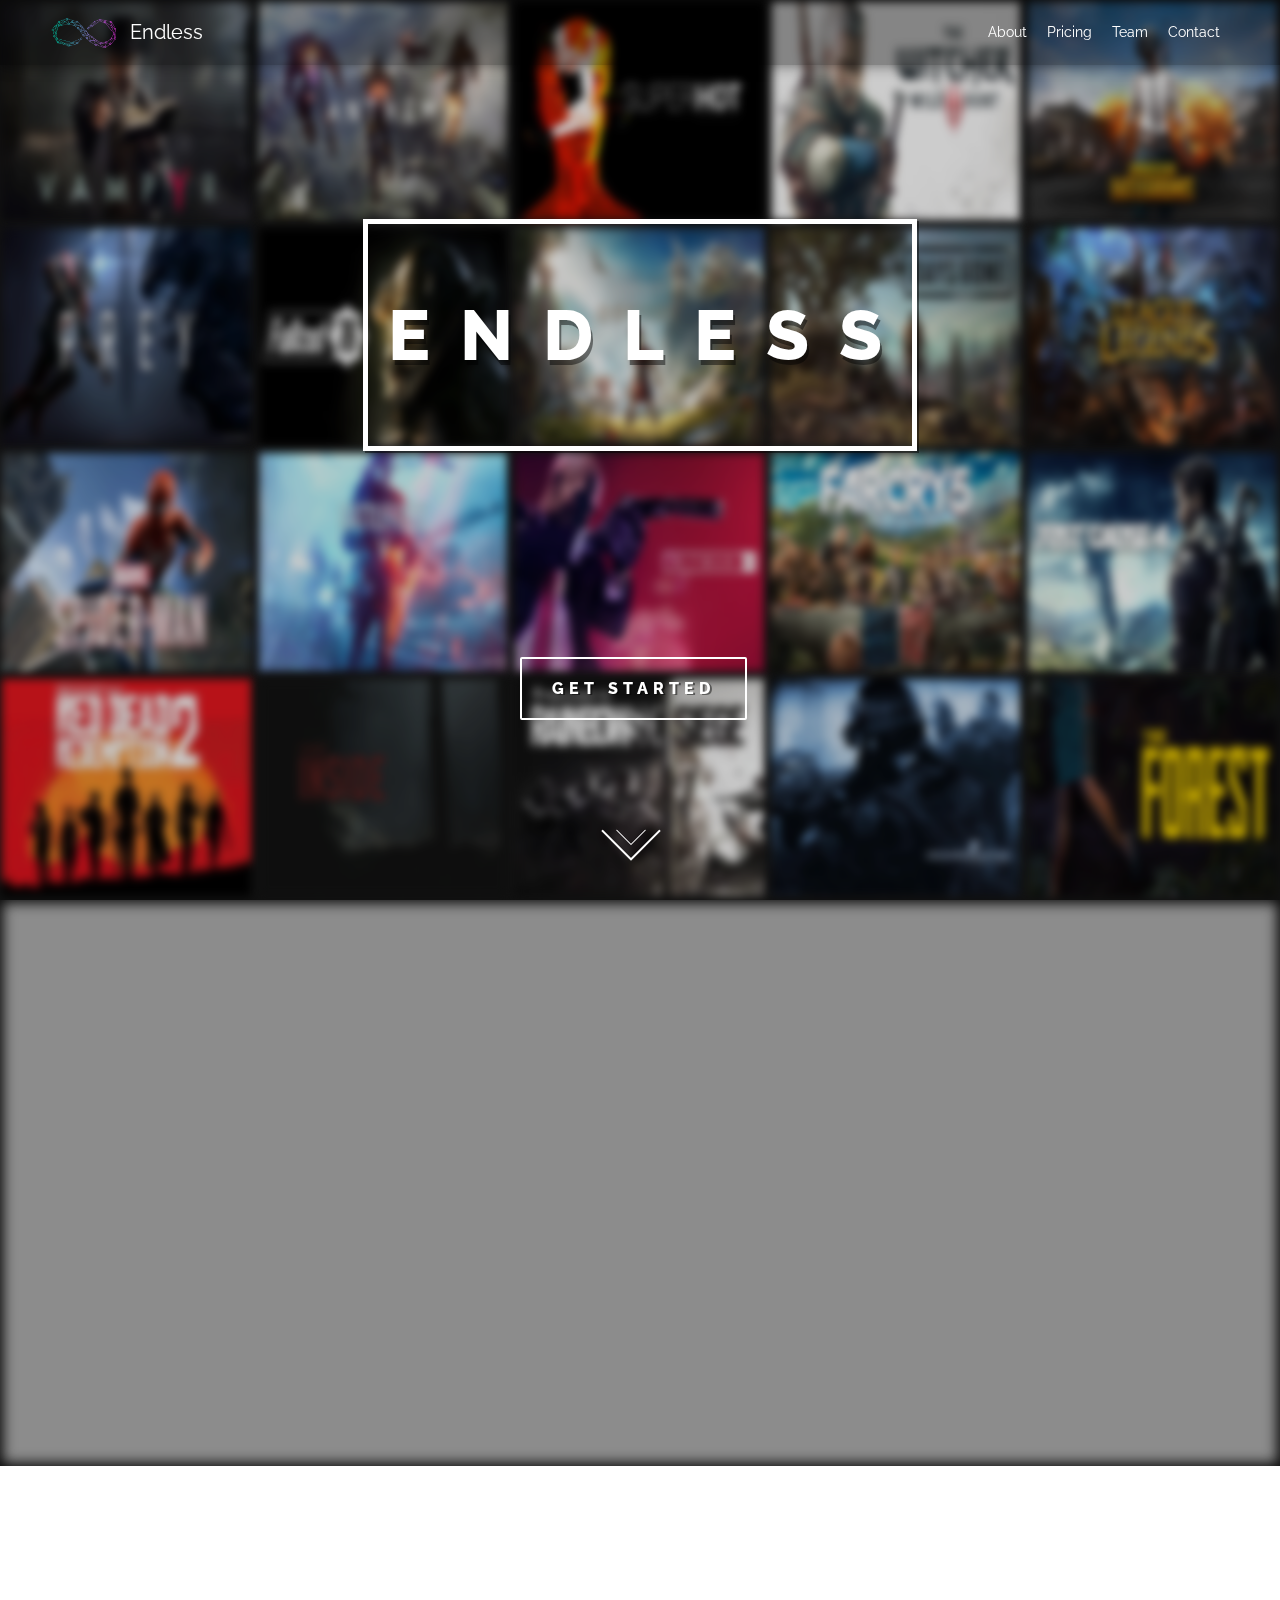
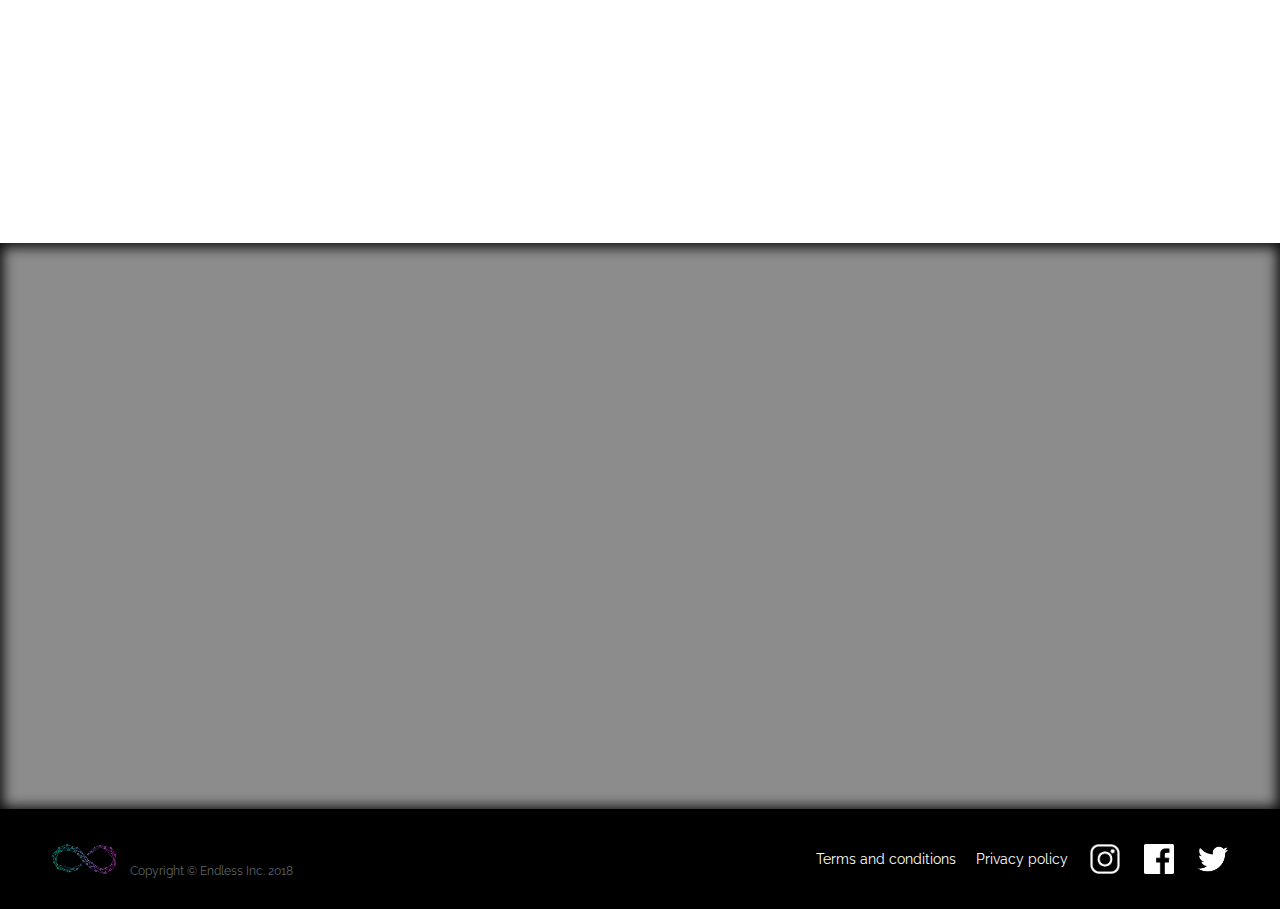
<file: index.html>
<!-- Everything in this folder has been made by Mark-Olivier Poulin-->
<!DOCTYPE html>

	<head>
		<!-- Global site tag (gtag.js) - Google Analytics -->
		<script async src="https://www.googletagmanager.com/gtag/js?id=UA-129169611-1"></script>
		<script>
		  window.dataLayer = window.dataLayer || [];
		  function gtag(){dataLayer.push(arguments);}
		  gtag('js', new Date());

		  gtag('config', 'UA-129169611-1');
		</script>
		<meta charset="utf-8">
    	<meta http-equiv="X-UA-Compatible" content="IE=edge">
		<meta name="keywords" content="Dynamic game generator">
		<meta name="description" content="SEG 2900 project">
		<title>Endless | Home</title>
		<link href="https://fonts.googleapis.com/css?family=Montserrat|Raleway" rel="stylesheet">
		<link rel="icon" type="image/x-icon" href="./img/ico.ico" />
		<link href="./css/navStyle.css" rel="stylesheet" type="text/css">
		<link href="./css/footerStyle.css" rel="stylesheet" type="text/css">
		<link href="./css/index.css" rel="stylesheet" type="text/css">

		<script src="https://ajax.googleapis.com/ajax/libs/jquery/3.1.1/jquery.min.js"></script>

		<script src="./js/nav.js"></script>
		<script src="./js/smooth-scrolling.js"></script>
		<script src="./js/index-animations.js"></script>
		
		
		
	</head>

	<body>

		<div id="header">
			<div class="nav">
				<a class="nav-logo-a" href="index.html"><div class="nav-logo">
					<img id="logo" src="./img/logo1.png" onmouseover="animation()" onmouseout="back_to_logo()">
					<p id="nav-logo-text">Endless</p>
				</div></a>
				<div class="nav-menu-wrapper">
					<a class="nav-menu-a" id="a0" href="./html/About.html">About</a>
					<a class="nav-menu-a" id="a1" href="./html/Pricing.html">Pricing</a>
					<a class="nav-menu-a" id="a2" href="./html/Team.html">Team</a>
					<a class="nav-menu-a" id="a3" href="./html/Contact.html">Contact</a>
				</div>
			</div>
		</div>
		<div class="content-wrapper">
			<a id="c-arrow" href="#first"></a>
			<div class="top-container" id="zero">
				<div class="img-container" >
					<img src="./img/game_titles/1.jpg" class="bg-img">
					<img src="./img/game_titles/2.jpg" class="bg-img">
					<img src="./img/game_titles/3.jpg" class="bg-img">
					<img src="./img/game_titles/4.jpg" class="bg-img">
					<img src="./img/game_titles/5.jpg" class="bg-img">
					<img src="./img/game_titles/6.jpg" class="bg-img">
					<img src="./img/game_titles/7.jpg" class="bg-img">
					<img src="./img/game_titles/8.jpg" class="bg-img">
					<img src="./img/game_titles/9.jpg" class="bg-img">
					<img src="./img/game_titles/10.jpg" class="bg-img">
					<img src="./img/game_titles/11.jpg" class="bg-img">
					<img src="./img/game_titles/12.jpg" class="bg-img">
					<img src="./img/game_titles/13.jpg" class="bg-img">
					<img src="./img/game_titles/14.jpg" class="bg-img">
					<img src="./img/game_titles/15.jpg" class="bg-img">
					<img src="./img/game_titles/16.jpg" class="bg-img">
					<img src="./img/game_titles/17.jpg" class="bg-img">
					<img src="./img/game_titles/18.jpg" class="bg-img">
					<img src="./img/game_titles/19.jpg" class="bg-img">
					<img src="./img/game_titles/20.jpg" class="bg-img">
				</div>
			</div>
				<div class="overlay">
					<dir class="overlay-text" id="animate0">
						<div class="m-text-box"><p class="m-text">Endless</p></div>
						<div class="verticalFlip" id="animate1">
							<span>Endless possibilities</span>
							<span>Breaking boundaries</span>
							<span>The new fashion of gaming</span>
	    				</div>
					</div>
					<a href="./html/Pricing.html" class="p-link">Get started</a>
					<a class="f-arrow" href="#first"></a>
				</div>

			<div class="content-wbg0" id="first">
				<div class="content" id="animate2">
					<div style=" margin: calc((397px - 205px)/2)auto; ">
						<p id="sub-p-text">First thing first</p>
						<p id="main-p-text">What is it?</p>
						<p id="des-text">
							Endless is an artificial intelligence that dynamically generates new games based on your likings.
						</p>
					</div>
				</div>
			</div>

			<div class="content-nbg" id="second">
				<div id="animate3">
					<div style="margin: calc((377px - 184px)/2) 0 ;">
						<p id="sub-p-text" style="color:black; text-shadow: none;">With endless possibilities comes</p>
						<p id="main-p-text" style="color:black; text-shadow: none;">An ambitious mission</p>
						<p id="des-text" style="color:black; text-shadow: none;">
							Endless' mission is to eradicate gamers boredom by providing gamers fresh content each time they play.
						</p>
					</div>
				</div>
			</div>

			<div class="content-wbg1" id="third">
				<div class="content" id="animate4">
					<div style=" margin: calc((397px - 205px)/2)auto; ">
						<p id="main-p-text">Want to know more?</p>
						<p id="sub-p-text">Follow this link :</p>
						<a href="./html/About.html" class="a-link">About</a>
					</div>

				</div>	
			</div>

			<div class="footer">
				<div class="f-nav">
					<a class="footer-logo-a" href="#"><div class="footer-logo">
						<img id="logo" src="./img/logo1.png">
						<p id="footer-logo-text">Copyright © Endless Inc. 2018</p>
					</div></a>
					<div class="footer-menu-wrapper">
						<a class="footer-menu-a" id="a0" href="#">Terms and conditions</a>
						<a class="footer-menu-a" id="a1" href="#">Privacy policy</a>
						<a class="footer-menu-a" id="a2" href="https://www.instagram.com/marko_poulin/?hl=fr-ca"><img src="./img/instagram.png" style="height: 30px; width:30px; margin:-10px 2px;"></a>
						<a class="footer-menu-a" id="a3" href="#"><img src="./img/fb.png" style="height: 30px; width:30px; margin:-10px 2px;" ></a>
						<a class="footer-menu-a" id="a4" href="#"><img src="./img/twitter.png" style="height: 30px; width:30px; margin:-10px 2px;" ></a>
					</div>
				</div>
			</div>
		</div>
		<script src="./js/smooth-transitions.js"></script>
	</body>
</html>
</file>
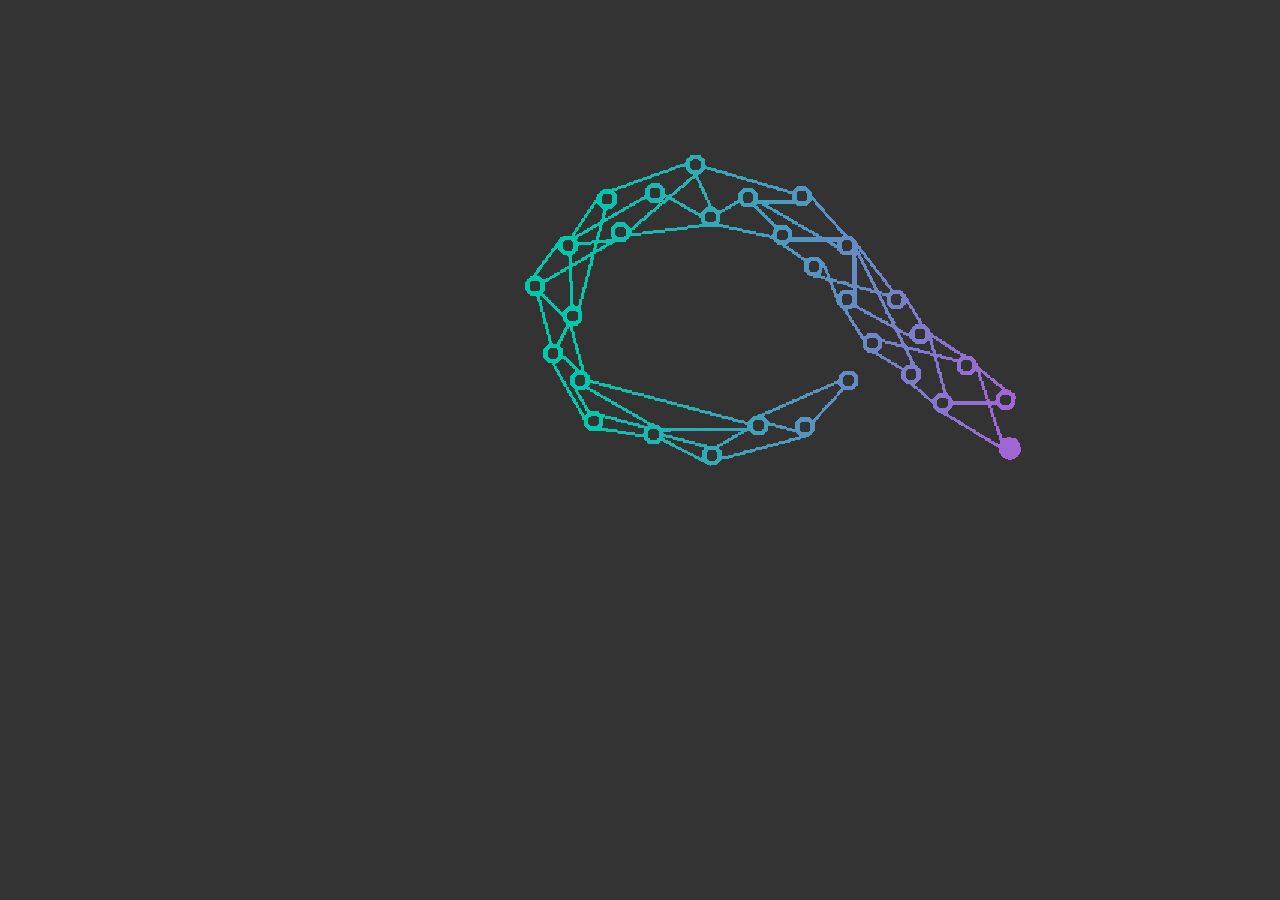
<file: Loading Screen/index.html>
<!DOCTYPE html>
<html lang="en">
	<head>
		<meta charset="utf-8">
		<link rel="stylesheet" href = "style.css">
	</head>

	<body>
		<div class="preload">
			<div class="loader-frame">
				<div class="loader1" id= "loader1">
					<img src="animation.gif">
				</div>
		</div>

		<script src="script.js"></script>
	</body>
</html>
</file>
<file: css/navStyle.css>
body{
  margin: 0;
  background-color: white;
}
#header{
  background-color: rgba(0, 0, 0, 0.35);
  position: fixed;
  top:0;
  height:65px;
  width: 100%;
  box-shadow: 0 1px 13px rgba(0, 0, 0, 0.45);
  display: flex;
  z-index: 4;
  transition: margin 0.35s, background-color 0.35s;
  
}
.nav{
  display: inline-flex;
  margin: 0 auto;
  width:1200px;
}
.nav-logo{
  height:65px;
  display: inline-flex;
}
#logo{
  height:30px;
  margin: auto 10px;
}
#nav-logo-text{
/*  font-family: 'Montserrat', sans-serif;*/
  font-family: 'Raleway', sans-serif;
  font-size: 20px;
  color: white /*black*/;
  transition: color 0.35s;


}
.nav-menu-wrapper{
  height: 65px;
  display:flex;
  margin: 0 10px 0 auto;
}

.nav-menu-object{
  position: relative;
}
.nav-menu-a{
  padding: calc((65px - 16.8px)/2) 10px;
  text-decoration: none;
  color: /*#5f6368*/ white;
  font-size: 14px;
  /*font-family: 'Montserrat', sans-serif;*/
  font-family: 'Raleway', sans-serif;

}
#a0:hover{
  /*background-color: #ebebeb;*/
  border-bottom: 4px solid #00c8aa;
  transition: border-bottom 0.25s ;
}
#a1:hover{
  /*background-color: #ebebeb;*/
  border-bottom: 4px solid #38A6B9;
  transition: border-bottom 0.25s ;
}
#a2:hover{
  /*background-color: #ebebeb;*/
  border-bottom: 4px solid #C84EDF;
  transition: border-bottom 0.25s ;
}
#a3:hover{
  /*background-color: #ebebeb;*/
  border-bottom: 4px solid #F334EA;
  transition: border-bottom 0.25s ;
}

.nav-logo-a{
  text-decoration: none;
  color: black;
}
</file>
<file: css/footerStyle.css>
.footer{
	position: absolute;
	top:calc(100vh + 1509px);
	height: 100px;
	width: 100%;
	background-color:black;
	display: flex;
	z-index: 1;
	
}
.f-nav{
  display: inline-flex;
  margin: 0 auto;
  width:1300px;
  height: 100px
  
}
.footer-logo{
  height:100px;
  display: inline-flex;
  margin-left: 40px 
}
#footer-logo-text{
/*  font-family: 'Montserrat', sans-serif;*/
  font-family: 'Raleway', sans-serif;
  font-size: 12px;
  color: #5f6368 /*black*/;
  margin-top: 55px;
  


}
.footer-menu-wrapper{
  height: 100px;
  display:flex;
  margin: 0 40px 0 auto;
}


.footer-menu-a{
  padding: calc((100px - 16.8px)/2) 10px;
  text-decoration: none;
  color: /*#5f6368*/ white;
  font-size: 14px;
  /*font-family: 'Montserrat', sans-serif;*/
  font-family: 'Raleway', sans-serif;

}
#a0:hover{
  /*background-color: #ebebeb;*/
  border-bottom: 4px solid #00c8aa;
  transition: border-bottom 0.25s ;
}
#a1:hover{
  /*background-color: #ebebeb;*/
  border-bottom: 4px solid #32A9B8;
  transition: border-bottom 0.25s ;
}
#a2:hover{
  /*background-color: #ebebeb;*/
  border-bottom: 4px solid #6F84C8;
  transition: border-bottom 0.25s ;
}
#a3:hover{
  /*background-color: #ebebeb;*/
  border-bottom: 4px solid #A763D6;
  transition: border-bottom 0.25s ;
}
#a4:hover{
  /*background-color: #ebebeb;*/
  border-bottom: 4px solid #F434EA;
  transition: border-bottom 0.25s ;
}

.footer-logo-a{
  text-decoration: none;
  color: black;
}
</file>
<file: css/index.css>
/*bg img*/
.img-container{
  position: absolute;
  top: 0;
  bottom: 0;
  width: 100%;
  height: 100%; 
  overflow: hidden;
  z-index: 3;
  background-color: #101010;



}
.bg-img{
	position: relative;
	height: calc(25% - 7.5px);
	width: calc(20% - 7.5px);
	margin: 2px;
	filter:blur(5px) brightness(80%);
	display: inline-block;
	transition: 0.2s;
    
}
.bg-img:hover{
	filter:none;
	box-shadow:  20px 20px rgba(0, 0, 0, 0.45); 

}
/*overlay text*/
.overlay-text{
	position: absolute;
	padding: 0;
	margin: 0;
	top: 40%;
	left: 50%;
	transform: translate(-50%, -50%);
	z-index: 4;
	
}
.m-text-box{
	border: 5px solid white;
	margin-bottom: 50px;
	box-shadow:  2px 2px rgba(0, 0, 0, 0.45);
}
.m-text{
	
	
	font-family: 'Raleway', sans-serif;
	text-transform: uppercase;
	color: white;
	padding-left: 20px;
	text-align: center;
	font-weight: 800;
	font-size: 70px;
	letter-spacing: 30px;
	text-shadow: 2px 5px rgba(0, 0, 0, 0.45);
	/*text-shadow: -1px 0 black, 0 1px black, 1px 0 black, 0 -1px black;*/
}
.p-link{
	position: absolute;
	top: 73%;
	left: calc(50% - 120px);
	z-index: 4;
	border: 2px solid white;
	padding: 20px 30px 20px 30px;
	border-radius: 2px;
	text-decoration: none;
	color:white;
	font-family: 'Raleway', sans-serif;
    text-transform: uppercase;
    font-size: 16px;
    text-align: center;
    font-weight: 800;
    letter-spacing: 5px;
    text-shadow: 2px 1px rgba(0, 0, 0, 0.45);
    transition: 0.2s;
}
.p-link:hover{
	box-shadow:  8px 8px 6px 0px rgba(0, 0, 0, 0.45);
}
.a-link{
	margin: 70px auto;
	display: block;
	width:72px;
	border: 2px solid white;
	padding: 20px 30px 20px 30px;
	border-radius: 2px;
	text-decoration: none;
	color:white;
	font-family: 'Raleway', sans-serif;
    text-transform: uppercase;
    font-size: 16px;
    text-align: center;
    font-weight: 800;
    letter-spacing: 5px;
    text-shadow: 2px 1px rgba(0, 0, 0, 0.45);
    transition: 0.2s;
}
.a-link:hover{
	box-shadow:  8px 8px 5px 0px rgba(0, 0, 0, 0.45);
}
.content-wbg0{
	-webkit-box-shadow:inset 0px 0px 0px 10px #f00;
    -moz-box-shadow:inset 0px 0px 0px 10px #f00;
    box-shadow:inset 0px 0px 13px 3px rgba(0, 0, 0, 0.95);
	background-image: url("../img/bg-3.jpg");
	background-color: rgba(0, 0, 0, 0.45);
	position: absolute;
	top:100vh;
	height: 566px;
	width: 100%; 
	z-index: 1;
	background-attachment: fixed;
    background-position: center;
    background-repeat: no-repeat;
    background-size: cover;
    
    
}
.content-wbg0:focus{
	outline: none;
}
.content{
	
	width:89vw;
	height: 387px;
	margin: calc(((566px - 387px)/2) - 5px)auto;
	border: 5px solid white;
	box-shadow:  2px 2px rgba(0, 0, 0, 0.45);
	
}
#sub-p-text{
	font-family: 'Raleway', sans-serif;
	text-transform: uppercase;
	color: white;
	text-align: center;
	font-weight: bold;
	font-size: 10px;
	letter-spacing: 10px;
	text-shadow: 2px 1px rgba(0, 0, 0, 0.45);
}
#main-p-text{
	font-family: 'Raleway', sans-serif;
	text-transform: uppercase;
	color: white;
	margin-top:30px;
	text-align: center;
	font-weight: bold;
	font-size: 26px;
	letter-spacing: 25px;
	text-shadow: 2px 1px rgba(0, 0, 0, 0.45);
}
#des-text{
	color: white;
	font-family: 'Raleway', sans-serif;
	text-align: center;
	margin-top: 90px;
	font-size: 18px;
	letter-spacing: 2px;
	font-weight: 20;
	text-shadow: 2px 1px rgba(0, 0, 0, 0.45);
}
/*second box*/
.content-nbg{
	position: absolute;
	top:calc(100vh + 566px);
	height: 377px;
	width: 100%;
	background-color: white;
}
/*arrow of video*/
.f-arrow:before{
  position: absolute;
  left: 50%;
}
.f-arrow{
  width: 40px;
  height: 40px;
  position: absolute;
  top:90%;
  left:calc(50% - 30px);
  -webkit-transform: rotate(45deg);
  border-left: none;
  border-top: none;
  border-right: 2px #fff solid;
  border-bottom: 2px #fff solid;
  background-color: transparent;
  cursor: pointer;
  outline: none;
  z-index: 4;
  }

  
.f-arrow:before{
  content: '';
  width: 20px;
  height: 20px;
  top: 50%;
  margin: -10px 0 0 -10px;
  border-left: none;
  border-top: none;
  border-right: 1px #fff solid;
  border-bottom: 1px #fff solid;
  animation-duration: 2s;
  animation-iteration-count: infinite;
  animation-name: arrow;
  }
@keyframes arrow{
  0%
    {opacity: 0;}
  20%
    {opacity: 1;}
  100%
    {opacity: 0; transform: translate(-10px, -10px);}
}
/*arrow on the side*/
#c-arrow{
  position: fixed;
  top: calc(100% - 50px);
  left:97%;
  z-index: 2;
  text-decoration: none;
  width: 20px;
  height: 20px;
  -webkit-transform: rotate(45deg);
  border-left: none;
  border-top: none;
  border-right: 2px #fff solid;
  border-bottom: 2px #fff solid;
  background-color: transparent;
  cursor: pointer;
  outline: none;
  transition: transform 0.7s ease;
 
}
/*third box*/
.content-wbg1{
	top:calc(100vh + 943px);
	height: 566px;
	-webkit-box-shadow:inset 0px 0px 0px 10px #f00;
    -moz-box-shadow:inset 0px 0px 0px 10px #f00;
    box-shadow:inset 0 1px 13px 3px rgba(0, 0, 0, 0.95);

	background-image: url("../img/bg-4.jpg");
	background-color: rgba(0, 0, 0, 0.45);
	position: absolute;
	width: 100%; 
	z-index: 1;
	background-attachment: fixed;
    background-position: center;
    background-repeat: no-repeat;
    background-size: cover;
}
.content-wbg1:focus{
	outline: none;
}
/*text animation*/
.verticalFlip{
	display: inline;
	text-align: center;
}
.verticalFlip span{
	animation: vertical 15s linear infinite 0s;
	-ms-animation: vertical 15s linear infinite 0s;
	-webkit-animation: vertical 15s linear infinite 0s;
	
	opacity: 0;
	overflow: hidden;
	position: absolute;
	font-family: 'Raleway', sans-serif;
    text-transform: uppercase;
    color: white;
    width: 100%;
	
    font-weight: bold;
    font-size: 18px;
    letter-spacing: 10px;
    text-shadow: 2px 1px rgba(0, 0, 0, 0.45);
    /*text-shadow: -1px 0 black, 0 1px black, 1px 0 black, 0 -1px black;*/
}
.verticalFlip span:nth-child(1){
	animation-delay:5s;
	-ms-animation-delay: 5s;
	-webkit-animation-delay: 5s;
}
.verticalFlip span:nth-child(2){
	animation-delay: 10s;
	-ms-animation-delay: 10s;
	-webkit-animation-delay: 10s;
}
/*Vertical Flip Animation*/
@-moz-keyframes vertical{
	0% { opacity: 0; }
	5% { opacity: 0; -moz-transform: rotateX(90deg); }
	10% { opacity: 1; -moz-transform: translateY(0px); }
	25% { opacity: 1; -moz-transform: translateY(0px); }
	39% { opacity: 1; -moz-transform: translateY(0px); }
	40% { opacity: 0; -moz-transform: translateY(0px); }
	80% { opacity: 0; }
	100% { opacity: 0;}
}
@-webkit-keyframes vertical{
	0% { opacity: 0; }
	5% { opacity: 0; -webkit-transform: rotateX(90deg); }
	10% { opacity: 1; -webkit-transform: translateY(0px); }
	25% { opacity: 1; -webkit-transform: translateY(0px); }
	39% { opacity: 1; -webkit-transform: translateY(0px); }
	40% { opacity: 0; -webkit-transform: translateY(0px); }
	80% { opacity: 0; }
	100% { opacity: 0; }
}
@-ms-keyframes vertical{
	0% { opacity: 0; }
	5% { opacity: 0; -ms-transform: rotateX(90deg); }
	10% { opacity: 1; -ms-transform: translateY(0px); }
	25% { opacity: 1; -ms-transform: translateY(0px); }
	39% { opacity: 1; -ms-transform: translateY(0px); }
	40% { opacity: 0; -ms-transform: translateY(0px); }
	80% { opacity: 0; }
	100% { opacity: 0; }
}
</file>
<file: Loading Screen/style.css>
* {box-sizing: border-box;}
body {
	margin: 0;
	padding: 0;
	font-family: monospace;
}

.preload {
	width: 100%;
	height: 100%;
	background: #333;
	position: fixed;
	top: 0;
	left: 0;
	z-index: 1;
}

.loader-frame {
	display: block;
    margin-block-start: 1em;
    margin-block-end: 1em;
    margin-inline-start: 575px;
    margin-inline-end: 0px;
    width: 300px;
	height: 70px;
	margin: 150px auto 50px auto;
	font-size: 50px;
	text-shadow: -1px 2px 2px #000;
	text-align: center;

}

.loader1 {
	position: absolute;
	border: 5px solid transparent;
	border-radius: 50%
	height: 30px;
	width: 0px;
    margin: auto 10px;
}



@keyframes fadeout {
	from {opacity: 1;}
	to {opacity: 0;}
}
</file>
